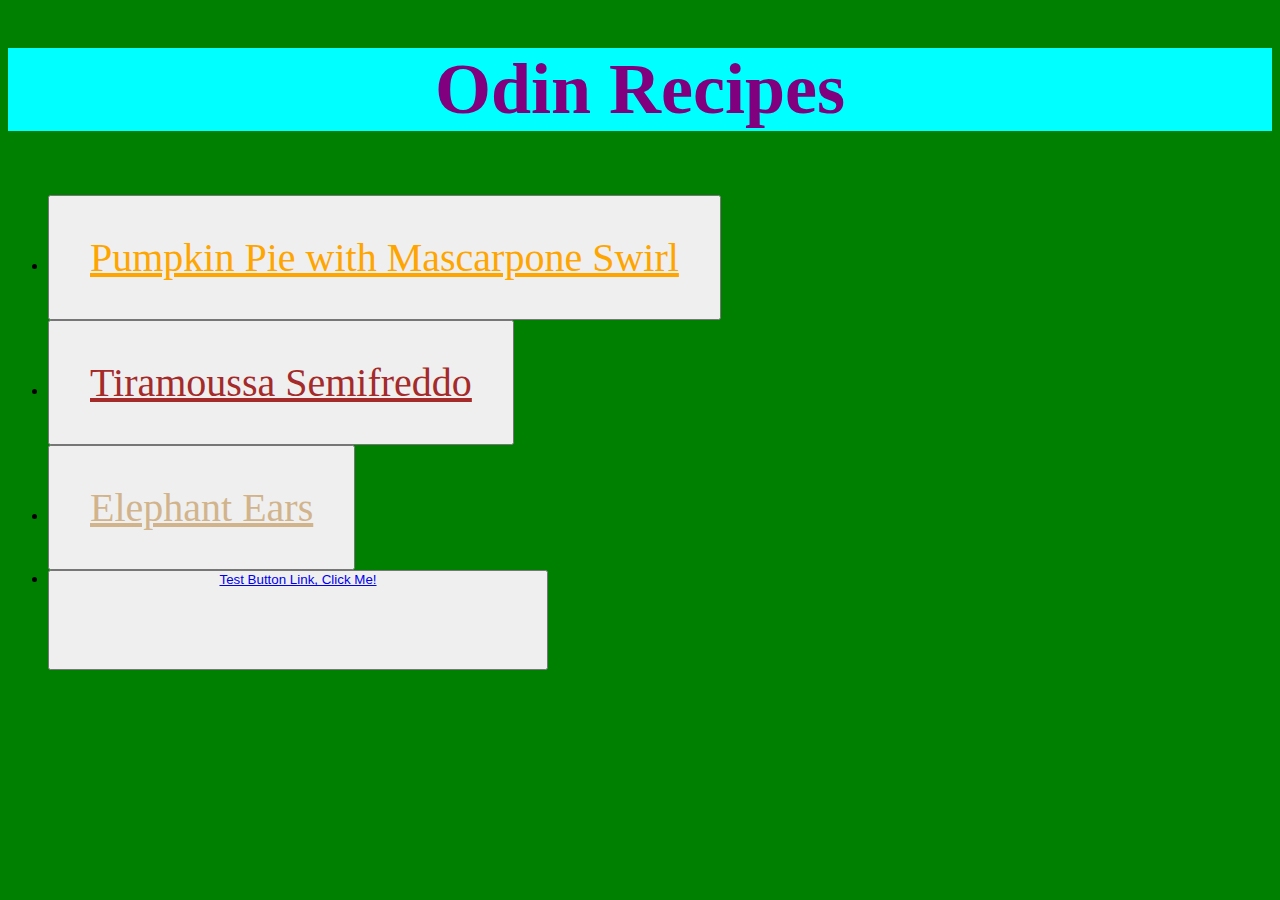
<file: index.html>
<!DOCTYPE html>
<html lang="en">
<head>

    <link rel = "stylesheet" href = "style.css">

    <meta charset="UTF-8">
    <meta http-equiv="X-UA-Compatible" content="IE=edge">
    <meta name="viewport" content="width=device-width, initial-scale=1.0">
    <title>Document</title>
</head>
<body>
    <h1 class = "title">Odin Recipes</h1>
        <div class = "flexbox">
        <ul>
            <div>
            <li>
            <button class = "button" type = "button" onclick="alert('Get ready for flavor!')">
                <a class = "recipes-link pumpkin" href = "recipes/pumpkinpie.html">Pumpkin Pie with Mascarpone Swirl</a></button></li>
            </div>

            <div>
            <li>
            <button class = "button" type = "button" onclick="alert('Get ready for flavor!')">
                <a class = "recipes-link tiramisu" href = "recipes/tiramoussasemifreddo.html">Tiramoussa Semifreddo</a></button></li>
            </div>

            <div>
            <li>
            <button class = "button" type = "button" onclick="alert('Get ready for flavor!')">
                <a class = "recipes-link elephant" href = "recipes/elephantears.html">Elephant Ears</a></button></li>
            </div>

            <div>
            <li>
                <button class = "button testbutton" type = "button">
                    <a class = "testlink" href = "recipes/pumpkinpie.html">Test Button Link, Click Me!</a>
                </button>
            </li>
            </div>
                
        </ul>
    </div>
    



</body>
</html>
</file>
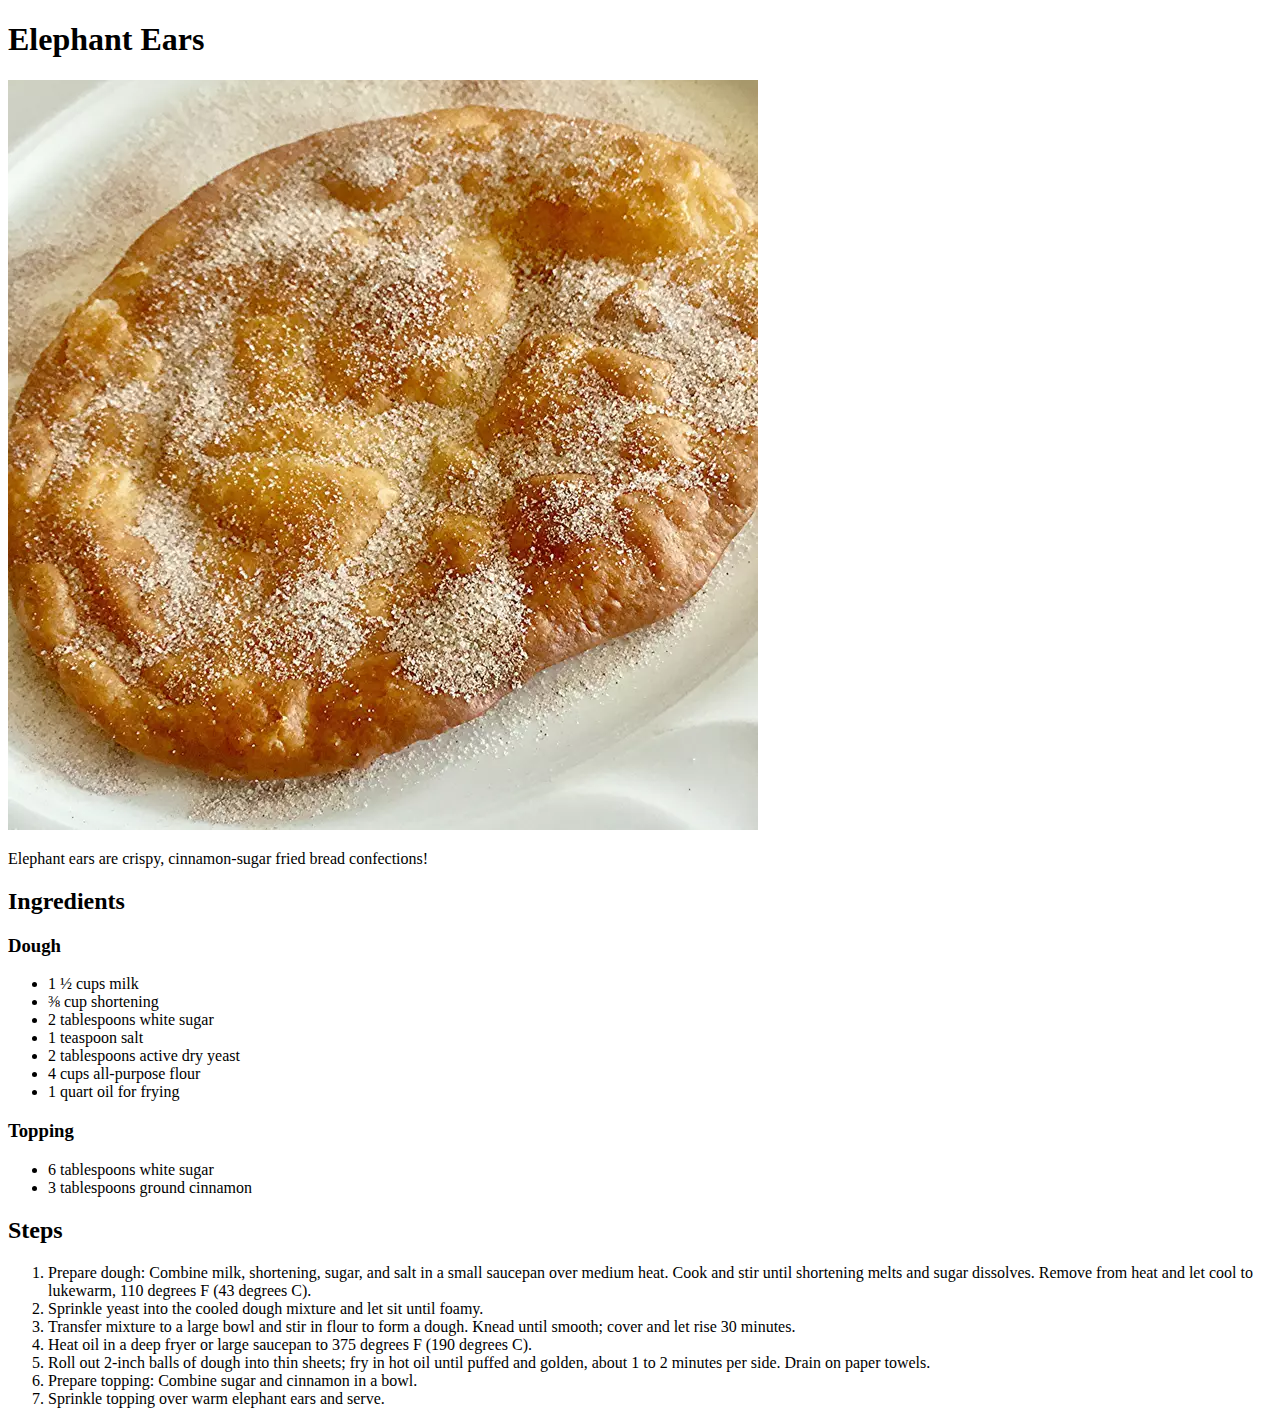
<file: recipes/elephantears.html>
<!DOCTYPE html>
<html lang="en">
<head>
    <meta charset="UTF-8">
    <meta http-equiv="X-UA-Compatible" content="IE=edge">
    <meta name="viewport" content="width=device-width, initial-scale=1.0">
    <title>Document</title>
</head>
<body>
    
    <h1>Elephant Ears</h1>

    <img src = "../images/elephantearspic" alt = "Picture of completed Elephant Ears dessert">

    <p>
        Elephant ears are crispy, cinnamon-sugar fried bread confections!
    </p>

    <h2>Ingredients</h2>
        <h3>Dough</h3>
            <ul>
                <li>1 ½ cups milk</li>
                <li>⅜ cup shortening</li>
                <li>2 tablespoons white sugar</li>
                <li>1 teaspoon salt</li>
                <li>2 tablespoons active dry yeast</li>
                <li>4 cups all-purpose flour</li>
                <li>1 quart oil for frying</li>
            </ul>
        <h3>Topping</h3>
            <ul>
                <li>6 tablespoons white sugar</li>
                <li>3 tablespoons ground cinnamon</li>
            </ul>

    <h2>Steps</h2>
        <ol>
            <li>Prepare dough: Combine milk, shortening, sugar, and salt in a small saucepan over medium heat. Cook and stir
                until shortening melts and sugar dissolves. Remove from heat and let cool to lukewarm, 110 degrees F
                (43 degrees C).</li>
            <li>Sprinkle yeast into the cooled dough mixture and let sit until foamy.</li>
            <li>Transfer mixture to a large bowl and stir in flour to form a dough. Knead until smooth; cover and let rise
                30 minutes.</li>
            <li>Heat oil in a deep fryer or large saucepan to 375 degrees F (190 degrees C).</li>
            <li>Roll out 2-inch balls of dough into thin sheets; fry in hot oil until puffed and golden, about 1 to 2 minutes
                per side. Drain on paper towels.</li>
            <li>Prepare topping: Combine sugar and cinnamon in a bowl.</li>
            <li>Sprinkle topping over warm elephant ears and serve.</li>
        </ol>

</body>
</html>
</file>
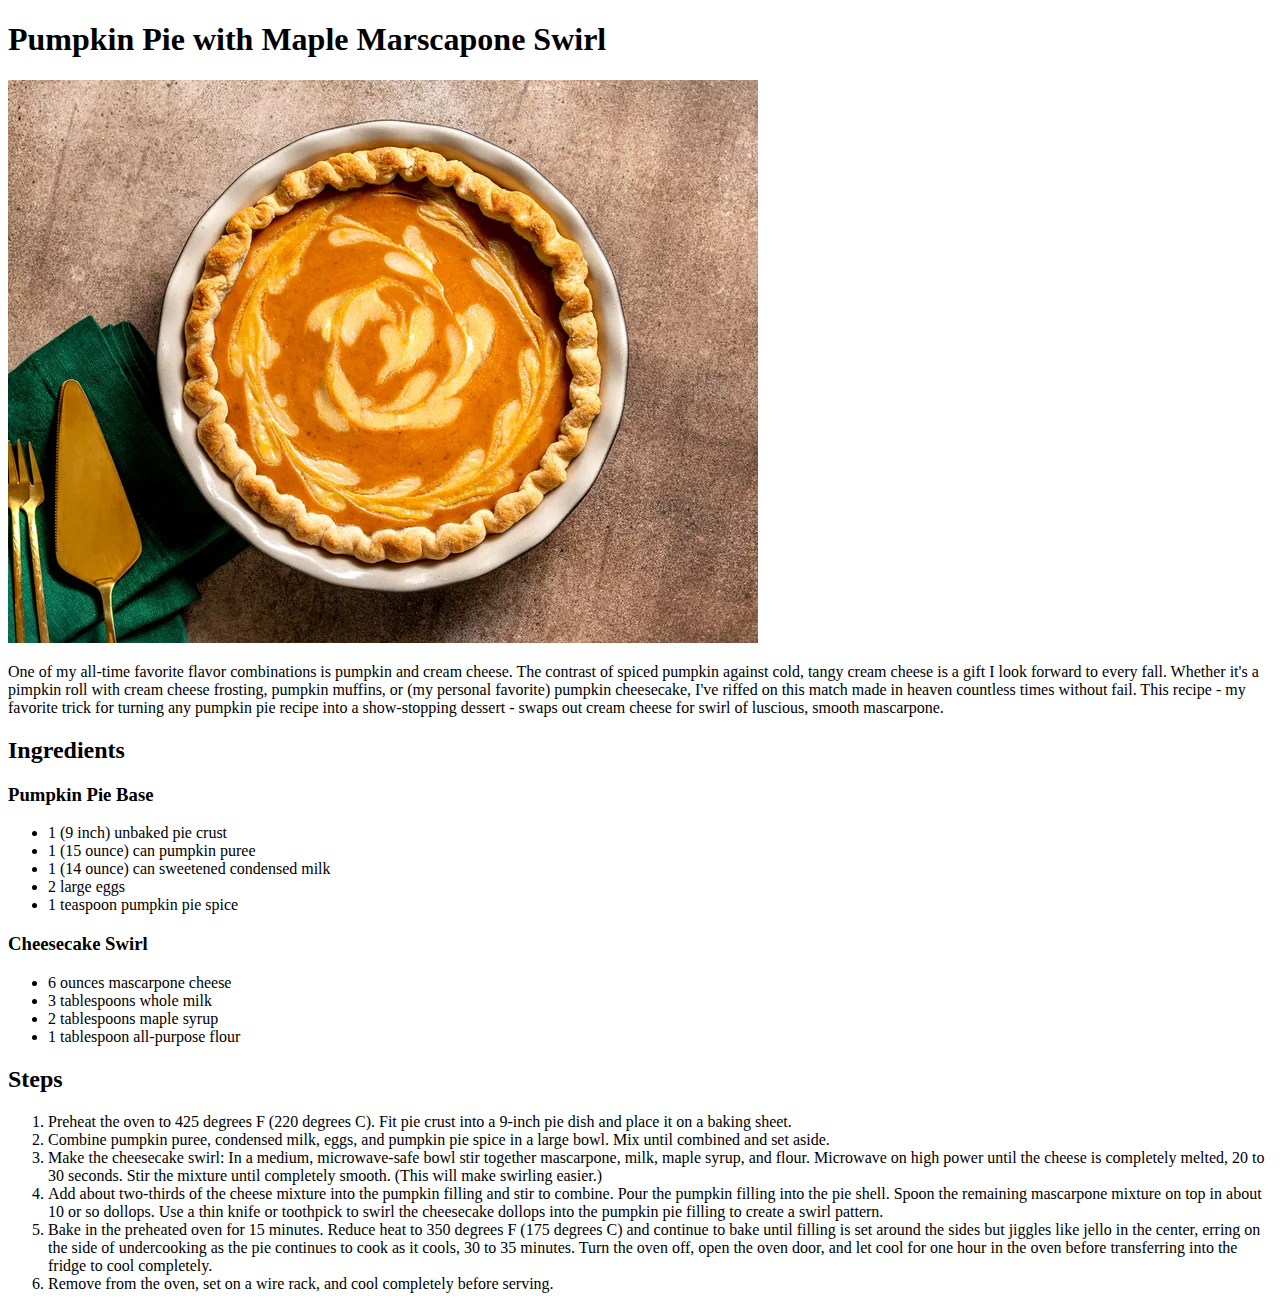
<file: recipes/pumpkinpie.html>
<!DOCTYPE html>
<html lang="en">
<head>
    <meta charset="UTF-8">
    <meta http-equiv="X-UA-Compatible" content="IE=edge">
    <meta name="viewport" content="width=device-width, initial-scale=1.0">
    <title>Document</title>
</head>
<body>
    
    <h1>Pumpkin Pie with Maple Marscapone Swirl</h1>

    <img src = "../images/pumpkinpie" alt = "Finished pumpkinpie with mascarpone swirl" >

    <p>One of my all-time favorite flavor combinations is pumpkin and cream cheese. The contrast
        of spiced pumpkin against cold, tangy cream cheese is a gift I look forward to every fall.
        Whether it's a pimpkin roll with cream cheese frosting, pumpkin muffins, or (my personal favorite)
        pumpkin cheesecake, I've riffed on this match made in heaven countless times without fail.
        This recipe - my favorite trick for turning any pumpkin pie recipe into a show-stopping
        dessert - swaps out cream cheese for swirl of luscious, smooth mascarpone.
    </p>

    <h2>Ingredients</h2>
        <h3>Pumpkin Pie Base</h3>
            <ul>
                <li>1 (9 inch) unbaked pie crust</li>
                <li>1 (15 ounce) can pumpkin puree</li>
                <li>1 (14 ounce) can sweetened condensed milk</li>
                <li>2 large eggs</li>
                <li>1 teaspoon pumpkin pie spice</li>
            </ul>
        <h3>Cheesecake Swirl</h3>
            <ul>
                <li>6 ounces mascarpone cheese</li>
                <li>3 tablespoons whole milk</li>
                <li>2 tablespoons maple syrup</li>
                <li>1 tablespoon all-purpose flour</li>
            </ul>

    <h2>Steps</h2>
            <ol>
                <li>Preheat the oven to 425 degrees F (220 degrees C). Fit pie crust into a 9-inch pie dish and place it on a baking sheet.</li>
                <li>Combine pumpkin puree, condensed milk, eggs, and pumpkin pie spice in a large bowl. Mix until combined and set aside.</li>
                <li>Make the cheesecake swirl: In a medium, microwave-safe bowl stir together mascarpone, milk, maple syrup, and flour.
                    Microwave on high power until the cheese is completely melted, 20 to 30 seconds. Stir the mixture until completely smooth.
                    (This will make swirling easier.)</li>
                <li>Add about two-thirds of the cheese mixture into the pumpkin filling and stir to combine. Pour the pumpkin filling into the
                    pie shell. Spoon the remaining mascarpone mixture on top in about 10 or so dollops. Use a thin knife or toothpick to swirl
                    the cheesecake dollops into the pumpkin pie filling to create a swirl pattern.</li>
                <li>Bake in the preheated oven for 15 minutes. Reduce heat to 350 degrees F (175 degrees C) and continue to bake until filling
                    is set around the sides but jiggles like jello in the center, erring on the side of undercooking as the pie continues to
                    cook as it cools, 30 to 35 minutes. Turn the oven off, open the oven door, and let cool for one hour in the oven before transferring
                    into the fridge to cool completely.</li>
                <li>Remove from the oven, set on a wire rack, and cool completely before serving.</li>
            </ol>

</body>
</html>
</file>
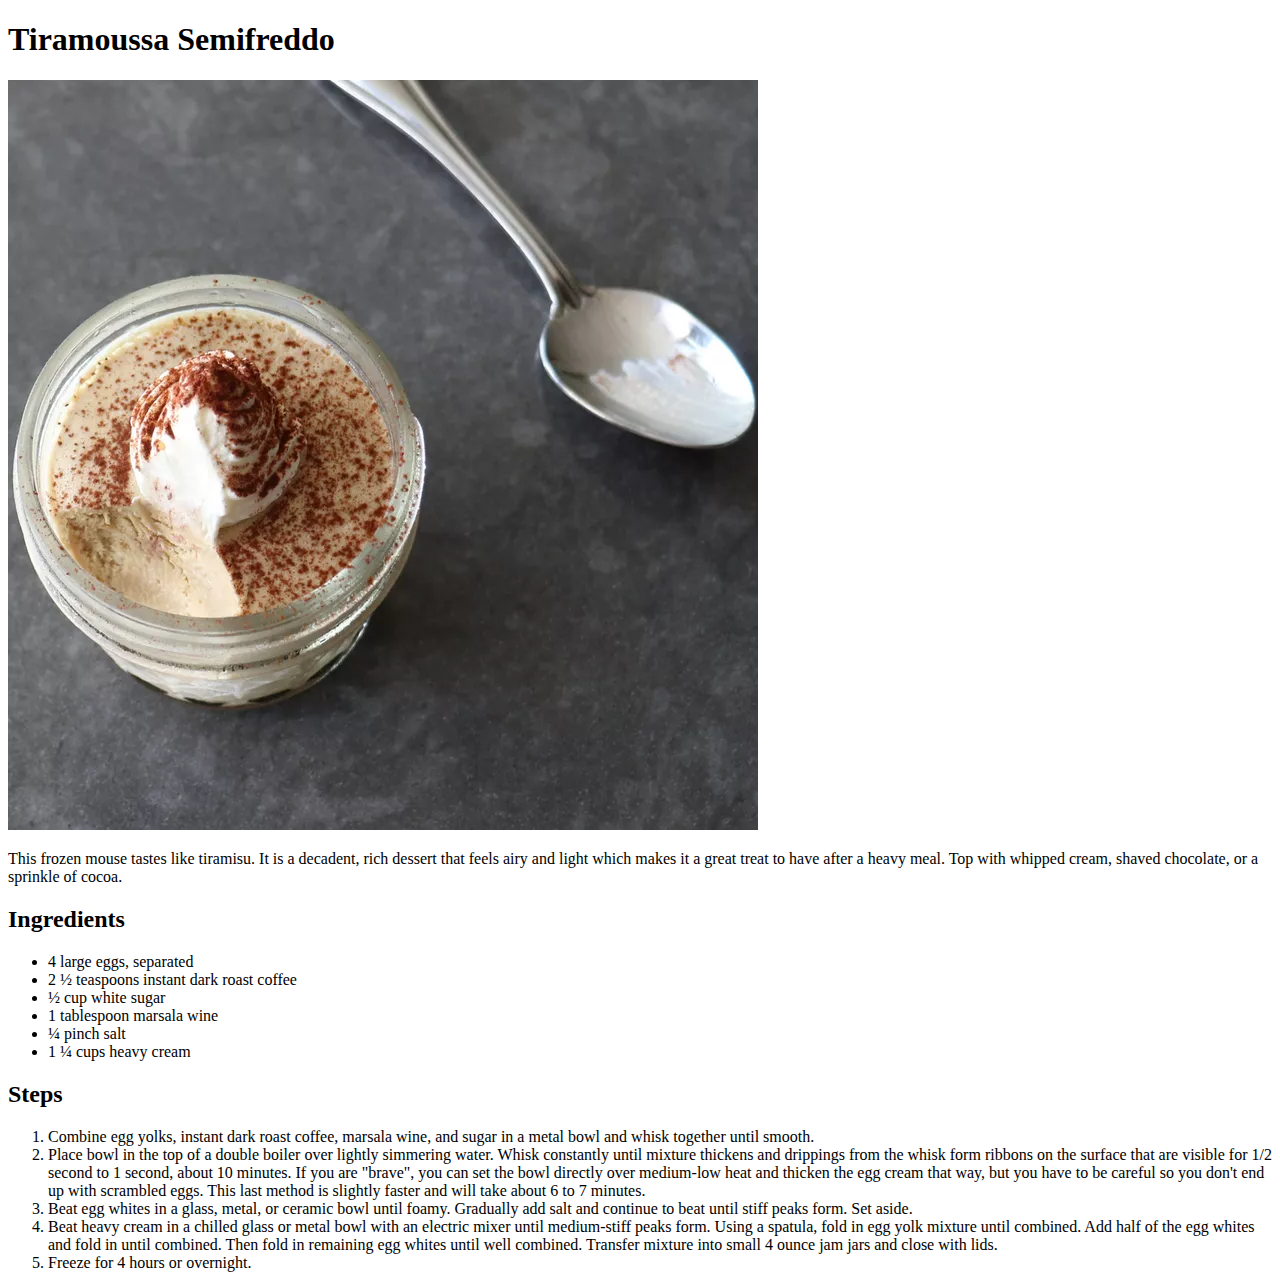
<file: recipes/tiramoussasemifreddo.html>
<!DOCTYPE html>
<html lang="en">
<head>
    <meta charset="UTF-8">
    <meta http-equiv="X-UA-Compatible" content="IE=edge">
    <meta name="viewport" content="width=device-width, initial-scale=1.0">
    <title>Document</title>
</head>
<body>
    
    <h1>Tiramoussa Semifreddo</h1>

    <img src = "../images/tiramoussasemifreddopic" alt = "Picture of finished tiramoussa semifreddo">

    <p>
        This frozen mouse tastes like tiramisu. It is a decadent, rich dessert that feels airy and 
        light which makes it a great treat to have after a heavy meal. Top with whipped cream, shaved
        chocolate, or a sprinkle of cocoa.
    </p>

    <h2>Ingredients</h2>
        <ul>
            <li>4 large eggs, separated</li>
            <li>2 ½ teaspoons instant dark roast coffee</li>
            <li>½ cup white sugar</li>
            <li>1 tablespoon marsala wine</li>
            <li>¼ pinch salt</li>
            <li>1 ¼ cups heavy cream</li>
        </ul>

    <h2>Steps</h2>
        <ol>
            <li>Combine egg yolks, instant dark roast coffee, marsala wine, and sugar in a metal bowl and whisk 
                together until smooth.</li>
            <li>Place bowl in the top of a double boiler over lightly simmering water. Whisk constantly until mixture
                thickens and drippings from the whisk form ribbons on the surface that are visible for 1/2 second to
                1 second, about 10 minutes. If you are "brave", you can set the bowl directly over medium-low heat
                and thicken the egg cream that way, but you have to be careful so you don't end up with scrambled eggs.
                This last method is slightly faster and will take about 6 to 7 minutes.</li>
            <li>Beat egg whites in a glass, metal, or ceramic bowl until foamy. Gradually add salt and continue to beat
                until stiff peaks form. Set aside.</li>
            <li>Beat heavy cream in a chilled glass or metal bowl with an electric mixer until medium-stiff peaks form.
                Using a spatula, fold in egg yolk mixture until combined. Add half of the egg whites and fold in until
                combined. Then fold in remaining egg whites until well combined. Transfer mixture into small 4 ounce jam
                jars and close with lids.</li>
            <li>Freeze for 4 hours or overnight.</li>
        </ol>

</body>
</html>
</file>
<file: style.css>
body {
    background-color: green;
}

.title {
    color: purple;
    text-align: center;
    background-color: aqua;
    font-size: 72px;
}

.recipes-link {
    font-size: 40px;
    font-family: 'Papyrus';
    padding: 40px;
}


.button {
    padding: 0px;
    height: 125px;
}

.pumpkin {
    color: orange;
}

.tiramisu {
    color: brown;
}

.elephant {
    color: tan;
}

.testlink {
    width: 100%;
    height: 100%;
    display: inline-block;
    margin-left: auto;
    margin-right: auto;
    margin-top: auto;
}

.testbutton {
    
    justify-content: center;
    width: 500px;
    height: 100px;
}

.flexbox{
    display: flex;
}

.flexbox div {
    flex: 1;
}
</file>
